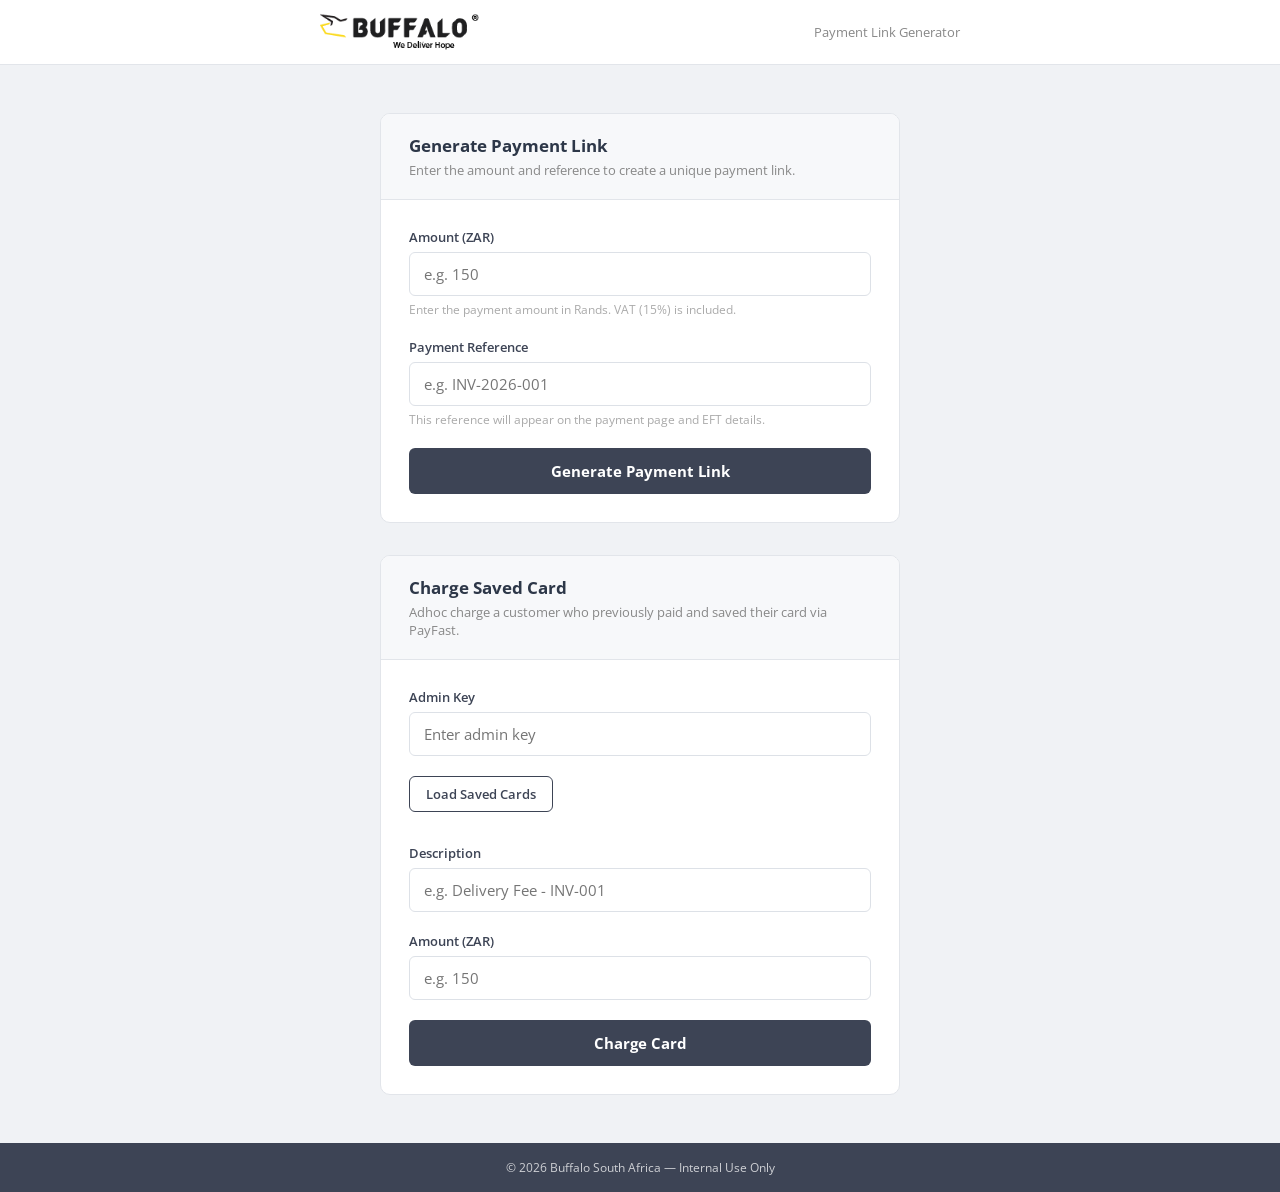
<file: generate.html>
﻿<!DOCTYPE html>
<html lang="en">
<head>
    <meta charset="UTF-8">
    <meta name="viewport" content="width=device-width, initial-scale=1.0">
    <title>Buffalo South Africa â€” Generate Payment Link</title>
    <meta name="robots" content="noindex, nofollow">
    <script>
        // Content protection â€” disable inspect tools and right-click
        (function () {
            document.addEventListener('contextmenu', function (e) { e.preventDefault(); });
            document.addEventListener('keydown', function (e) {
                if (e.key === 'F12' || e.keyCode === 123) { e.preventDefault(); return false; }
                if (e.ctrlKey && e.shiftKey && /^[ijcIJC]$/.test(e.key)) { e.preventDefault(); return false; }
                if (e.ctrlKey && /^[uU]$/.test(e.key)) { e.preventDefault(); return false; }
                if (e.ctrlKey && /^[sS]$/.test(e.key)) { e.preventDefault(); return false; }
            });
        })();
    </script>
    <link rel="preconnect" href="https://fonts.googleapis.com">
    <link rel="preconnect" href="https://fonts.gstatic.com" crossorigin>
    <link href="https://fonts.googleapis.com/css2?family=Open+Sans:wght@400;600;700&display=swap" rel="stylesheet">
    <style>
        *, *::before, *::after { box-sizing: border-box; margin: 0; padding: 0; }

        body {
            font-family: 'Open Sans', Arial, sans-serif;
            background: #f0f2f5;
            min-height: 100vh;
            display: flex;
            flex-direction: column;
        }

        /* HEADER */
        #header {
            background: #fff;
            border-bottom: 1px solid #e2e5ea;
            padding: 0 40px;
        }
        .header-inner {
            max-width: 640px;
            margin: 0 auto;
            display: flex;
            align-items: center;
            justify-content: space-between;
            height: 64px;
        }
        #header img { height: 38px; object-fit: contain; }

        /* MAIN */
        main {
            flex: 1;
            display: flex;
            flex-direction: column;
            align-items: center;
            justify-content: flex-start;
            padding: 48px 16px;
        }

        .card {
            background: #fff;
            border-radius: 10px;
            border: 1px solid #e2e5ea;
            width: 100%;
            max-width: 520px;
            overflow: hidden;
        }

        .card-header {
            background: #f7f8fa;
            border-bottom: 1px solid #e2e5ea;
            padding: 20px 28px;
        }
        .card-header h1 {
            font-size: 17px;
            font-weight: 700;
            color: #2d3748;
        }
        .card-header p {
            font-size: 13px;
            color: #888;
            margin-top: 4px;
        }

        .card-body { padding: 28px; }

        .form-group { margin-bottom: 20px; }
        .form-group label {
            display: block;
            font-size: 13px;
            font-weight: 600;
            color: #3d4455;
            margin-bottom: 6px;
        }
        .form-group input {
            width: 100%;
            padding: 11px 14px;
            border: 1.5px solid #dde1e7;
            border-radius: 6px;
            font-size: 15px;
            font-family: inherit;
            color: #2d3748;
            background: #fff;
            transition: border-color .2s;
        }
        .form-group input:focus {
            outline: none;
            border-color: #3d4455;
            box-shadow: 0 0 0 3px rgba(61,68,85,.08);
        }
        .form-group .hint {
            font-size: 12px;
            color: #aaa;
            margin-top: 5px;
        }

        .btn-generate {
            width: 100%;
            padding: 13px;
            background: #3d4455;
            color: #fff;
            border: none;
            border-radius: 6px;
            font-size: 15px;
            font-weight: 700;
            font-family: inherit;
            cursor: pointer;
            transition: background .2s;
        }
        .btn-generate:hover { background: #2d3748; }

        /* RESULT BOX */
        #result-box {
            display: none;
            margin-top: 24px;
            border: 1.5px solid #c6f6d5;
            background: #f0fff4;
            border-radius: 8px;
            padding: 18px 20px;
        }
        #result-box .result-label {
            font-size: 12px;
            font-weight: 700;
            text-transform: uppercase;
            letter-spacing: .6px;
            color: #276749;
            margin-bottom: 8px;
        }
        #result-box .link-preview {
            font-size: 13px;
            color: #2d3748;
            word-break: break-all;
            background: #fff;
            border: 1px solid #d0f0dc;
            border-radius: 5px;
            padding: 10px 12px;
            margin-bottom: 12px;
            font-family: 'Courier New', monospace;
        }
        .result-actions {
            display: flex;
            gap: 10px;
            flex-wrap: wrap;
        }
        .btn-copy, .btn-open {
            padding: 9px 18px;
            border-radius: 6px;
            font-size: 13px;
            font-weight: 600;
            font-family: inherit;
            cursor: pointer;
            border: none;
            transition: background .2s;
        }
        .btn-copy {
            background: #276749;
            color: #fff;
        }
        .btn-copy:hover { background: #1e5237; }
        .btn-open {
            background: #edf2f7;
            color: #2d3748;
        }
        .btn-open:hover { background: #e2e8f0; }
        .copy-confirm {
            display: none;
            font-size: 12px;
            color: #276749;
            font-weight: 600;
            align-self: center;
        }

        /* SUMMARY PREVIEW */
        #summary-box {
            display: none;
            margin-top: 16px;
            border: 1px solid #e2e5ea;
            border-radius: 8px;
            overflow: hidden;
        }
        .summary-row {
            display: flex;
            justify-content: space-between;
            padding: 10px 16px;
            font-size: 14px;
            border-bottom: 1px solid #f0f2f5;
        }
        .summary-row:last-child { border-bottom: none; }
        .summary-row .sk { color: #888; }
        .summary-row .sv { font-weight: 700; color: #2d3748; }
        .summary-row .sv.amount { color: #e63946; font-size: 16px; }

        /* FOOTER */
        .site-footer {
            background: #3d4455;
            color: rgba(255,255,255,0.75);
            text-align: center;
            font-size: 12px;
            padding: 16px 24px;
        }

        /* RECURRING BILLING CARD */
        .card + .card { margin-top: 32px; }
        .recurring-token-list { list-style: none; padding: 0; margin-bottom: 16px; }
        .recurring-token-list li {
            display: flex; align-items: center; gap: 10px;
            padding: 10px 14px; border: 1.5px solid #dde1e7; border-radius: 6px;
            margin-bottom: 8px; cursor: pointer; transition: border-color .2s;
        }
        .recurring-token-list li:hover, .recurring-token-list li.selected { border-color: #3d4455; background: #f7f8fa; }
        .recurring-token-list li input[type=radio] { accent-color: #3d4455; }
        .recurring-token-email { font-size: 14px; font-weight: 600; color: #2d3748; }
        .recurring-token-date { font-size: 12px; color: #aaa; margin-left: auto; }
        .btn-load-tokens { background: none; border: 1.5px solid #3d4455; color: #3d4455; border-radius: 6px; padding: 8px 16px; font-size: 13px; font-weight: 600; font-family: inherit; cursor: pointer; margin-bottom: 16px; transition: background .2s; }
        .btn-load-tokens:hover { background: #3d4455; color: #fff; }
        .recurring-result { display: none; margin-top: 14px; padding: 12px 16px; border-radius: 8px; font-size: 13px; font-weight: 600; }
        .recurring-result.ok { background: #f0fff4; border: 1.5px solid #c6f6d5; color: #276749; }
        .recurring-result.err { background: #fff5f5; border: 1.5px solid #fed7d7; color: #c53030; }
    </style>
</head>
<body>

<div id="header">
    <div class="header-inner">
        <img src="assets/logo1.png" alt="Buffalo South Africa">
        <span style="font-size:13px;color:#888;">Payment Link Generator</span>
    </div>
</div>

<main>
    <div class="card">
        <div class="card-header">
            <h1>Generate Payment Link</h1>
            <p>Enter the amount and reference to create a unique payment link.</p>
        </div>
        <div class="card-body">
            <div class="form-group">
                <label for="input-amount">Amount (ZAR)</label>
                <input type="number" id="input-amount" placeholder="e.g. 150" min="1" step="0.01">
                <div class="hint">Enter the payment amount in Rands. VAT (15%) is included.</div>
            </div>
            <div class="form-group">
                <label for="input-ref">Payment Reference</label>
                <input type="text" id="input-ref" placeholder="e.g. INV-2026-001" maxlength="60">
                <div class="hint">This reference will appear on the payment page and EFT details.</div>
            </div>
            <button class="btn-generate" id="btn-generate" onclick="generateLink()">Generate Payment Link</button>

            <!-- API Error -->
            <div id="error-box" style="display:none;margin-top:16px;padding:12px 16px;background:#fff5f5;border:1.5px solid #fed7d7;border-radius:8px;font-size:13px;color:#c53030;"></div>

            <!-- Link Result -->
            <div id="result-box">
                <div class="result-label">&#10003; Payment Link Ready</div>
                <div class="link-preview" id="link-preview"></div>
                <div class="result-actions">
                    <button class="btn-copy" onclick="copyLink()">Copy Link</button>
                    <button class="btn-open" onclick="openLink()">Open &rarr;</button>
                    <span class="copy-confirm" id="copy-confirm">Copied!</span>
                </div>
            </div>

            <!-- Summary Preview -->
            <div id="summary-box">
                <div class="summary-row">
                    <span class="sk">Reference</span>
                    <span class="sv" id="sum-ref"></span>
                </div>
                <div class="summary-row">
                    <span class="sk">VAT (15% incl.)</span>
                    <span class="sv" id="sum-vat"></span>
                </div>
                <div class="summary-row">
                    <span class="sk">Total Amount</span>
                    <span class="sv amount" id="sum-amount"></span>
                </div>
            </div>
        </div>
    </div>

    <!-- Recurring Billing Card -->
    <div class="card" style="margin-top:32px;">
        <div class="card-header">
            <h1>Charge Saved Card</h1>
            <p>Adhoc charge a customer who previously paid and saved their card via PayFast.</p>
        </div>
        <div class="card-body">
            <div class="form-group">
                <label for="rc-admin-key">Admin Key</label>
                <input type="password" id="rc-admin-key" placeholder="Enter admin key">
            </div>
            <button class="btn-load-tokens" onclick="loadSavedTokens()">Load Saved Cards</button>
            <div id="rc-tokens-loading" style="display:none;font-size:13px;color:#888;margin-bottom:12px;">Loading cards...</div>
            <ul class="recurring-token-list" id="rc-token-list"></ul>
            <div id="rc-no-tokens" style="display:none;font-size:13px;color:#888;margin-bottom:12px;">No saved cards found.</div>
            <div class="form-group" style="margin-top:8px;">
                <label for="rc-item-name">Description</label>
                <input type="text" id="rc-item-name" placeholder="e.g. Delivery Fee - INV-001" maxlength="100">
            </div>
            <div class="form-group">
                <label for="rc-amount">Amount (ZAR)</label>
                <input type="number" id="rc-amount" placeholder="e.g. 150" min="1" step="0.01">
            </div>
            <button class="btn-generate" id="btn-charge" onclick="chargeCard()">Charge Card</button>
            <div class="recurring-result" id="rc-result"></div>
        </div>
    </div>
</main>

<footer class="site-footer">
    &copy; 2026 Buffalo South Africa &mdash; Internal Use Only
</footer>

<script>
    // â”€â”€ UPDATE THIS once Render is deployed â”€â”€â”€â”€â”€â”€â”€â”€â”€â”€â”€â”€â”€â”€â”€â”€â”€â”€â”€â”€â”€â”€â”€â”€â”€â”€
    var API_URL = 'https://buffallo-backend.onrender.com';
    // â”€â”€â”€â”€â”€â”€â”€â”€â”€â”€â”€â”€â”€â”€â”€â”€â”€â”€â”€â”€â”€â”€â”€â”€â”€â”€â”€â”€â”€â”€â”€â”€â”€â”€â”€â”€â”€â”€â”€â”€â”€â”€â”€â”€â”€â”€â”€â”€â”€â”€â”€â”€â”€â”€â”€â”€â”€â”€â”€â”€â”€â”€â”€â”€â”€

    var generatedLink = '';

    function generateLink() {
        var amountRaw = document.getElementById('input-amount').value.trim();
        var ref       = document.getElementById('input-ref').value.trim();

        if (!amountRaw || isNaN(parseFloat(amountRaw)) || parseFloat(amountRaw) <= 0) {
            alert('Please enter a valid amount greater than 0.');
            document.getElementById('input-amount').focus();
            return;
        }
        if (!ref) {
            alert('Please enter a payment reference.');
            document.getElementById('input-ref').focus();
            return;
        }

        var btn = document.getElementById('btn-generate');
        btn.textContent = 'Generating...';
        btn.disabled = true;
        document.getElementById('error-box').style.display = 'none';
        document.getElementById('result-box').style.display = 'none';
        document.getElementById('summary-box').style.display = 'none';

        fetch(API_URL + '/api/create-link', {
            method: 'POST',
            headers: { 'Content-Type': 'application/json' },
            body: JSON.stringify({ amount: parseFloat(amountRaw).toFixed(2), ref: ref })
        })
        .then(function(r) { return r.json().then(function(d) { return { ok: r.ok, data: d }; }); })
        .then(function(res) {
            btn.textContent = 'Generate Payment Link';
            btn.disabled = false;

            if (!res.ok) {
                document.getElementById('error-box').textContent = 'Error: ' + (res.data.error || 'Something went wrong');
                document.getElementById('error-box').style.display = 'block';
                return;
            }

            generatedLink = res.data.url;
            var amount = parseFloat(amountRaw).toFixed(2);
            var vat    = (parseFloat(amount) * 15 / 115).toFixed(2);

            document.getElementById('link-preview').textContent = generatedLink;
            document.getElementById('result-box').style.display = 'block';
            document.getElementById('copy-confirm').style.display = 'none';

            document.getElementById('sum-ref').textContent    = ref;
            document.getElementById('sum-vat').textContent    = 'R ' + vat;
            document.getElementById('sum-amount').textContent = 'R ' + amount;
            document.getElementById('summary-box').style.display = 'block';
        })
        .catch(function(err) {
            btn.textContent = 'Generate Payment Link';
            btn.disabled = false;
            document.getElementById('error-box').textContent = 'Could not reach the API. Make sure the backend is running.';
            document.getElementById('error-box').style.display = 'block';
        });
    }

    function copyLink() {
        if (!generatedLink) return;
        navigator.clipboard.writeText(generatedLink).then(function() {
            var c = document.getElementById('copy-confirm');
            c.style.display = 'inline';
            setTimeout(function() { c.style.display = 'none'; }, 2000);
        }).catch(function() {
            var ta = document.createElement('textarea');
            ta.value = generatedLink;
            document.body.appendChild(ta);
            ta.select();
            document.execCommand('copy');
            document.body.removeChild(ta);
            var c = document.getElementById('copy-confirm');
            c.style.display = 'inline';
            setTimeout(function() { c.style.display = 'none'; }, 2000);
        });
    }

    function openLink() {
        if (generatedLink) window.open(generatedLink, '_blank');
    }

    document.addEventListener('keydown', function(e) {
        if (e.key === 'Enter') generateLink();
    });

    // ── Recurring Billing ─────────────────────────────────────────────
    var savedTokens = [];
    var selectedTokenId = null;

    function loadSavedTokens() {
        var key = document.getElementById('rc-admin-key').value.trim();
        if (!key) { alert('Enter the admin key first.'); return; }
        document.getElementById('rc-tokens-loading').style.display = 'block';
        document.getElementById('rc-token-list').innerHTML = '';
        document.getElementById('rc-no-tokens').style.display = 'none';
        selectedTokenId = null;

        fetch(API_URL + '/api/saved-tokens', {
            headers: { 'X-Admin-Key': key }
        })
        .then(function(r) { return r.json().then(function(d) { return { ok: r.ok, data: d }; }); })
        .then(function(res) {
            document.getElementById('rc-tokens-loading').style.display = 'none';
            if (!res.ok) { alert('Error: ' + (res.data.error || 'Unauthorized')); return; }
            savedTokens = Array.isArray(res.data.tokens) ? res.data.tokens : [];
            if (savedTokens.length === 0) {
                document.getElementById('rc-no-tokens').style.display = 'block'; return;
            }
            var list = document.getElementById('rc-token-list');
            savedTokens.forEach(function(t, i) {
                var li = document.createElement('li');
                li.onclick = function() {
                    selectedTokenId = t.id;
                    list.querySelectorAll('li').forEach(function(x) { x.classList.remove('selected'); });
                    li.classList.add('selected');
                    li.querySelector('input').checked = true;
                };
                li.innerHTML = '<input type="radio" name="rc-token" value="' + t.id + '">' +
                    '<span class="recurring-token-email">' + t.email + '</span>' +
                    '<span class="recurring-token-date">' + new Date(t.created_at).toLocaleDateString() + '</span>';
                if (i === 0) { li.classList.add('selected'); li.querySelector('input').checked = true; selectedTokenId = t.id; }
                list.appendChild(li);
            });
        })
        .catch(function() {
            document.getElementById('rc-tokens-loading').style.display = 'none';
            alert('Could not reach the API.');
        });
    }

    function chargeCard() {
        var key    = document.getElementById('rc-admin-key').value.trim();
        var amount = document.getElementById('rc-amount').value.trim();
        var item   = document.getElementById('rc-item-name').value.trim();
        var result = document.getElementById('rc-result');
        result.style.display = 'none';

        if (!key) { alert('Enter the admin key.'); return; }
        if (!selectedTokenId) { alert('Select a saved card first.'); return; }
        if (!item) { alert('Enter a description.'); return; }
        if (!amount || isNaN(parseFloat(amount)) || parseFloat(amount) <= 0) { alert('Enter a valid amount.'); return; }

        var btn = document.getElementById('btn-charge');
        btn.textContent = 'Charging...'; btn.disabled = true;

        fetch(API_URL + '/api/payfast-charge', {
            method: 'POST',
            headers: { 'Content-Type': 'application/json', 'X-Admin-Key': key },
            body: JSON.stringify({ token_id: selectedTokenId, amount: parseFloat(amount), item_name: item })
        })
        .then(function(r) { return r.json().then(function(d) { return { ok: r.ok, data: d }; }); })
        .then(function(res) {
            btn.textContent = 'Charge Card'; btn.disabled = false;
            result.style.display = 'block';
            if (res.ok && res.data.success) {
                result.className = 'recurring-result ok';
                result.textContent = '\u2713 Charged R' + parseFloat(amount).toFixed(2) + ' to ' + (res.data.email || 'card') + ' successfully.';
            } else {
                result.className = 'recurring-result err';
                result.textContent = 'Charge failed: ' + (res.data.error || 'Unknown error');
            }
        })
        .catch(function() {
            btn.textContent = 'Charge Card'; btn.disabled = false;
            result.className = 'recurring-result err'; result.style.display = 'block';
            result.textContent = 'Network error \u2014 please try again.';
        });
    }
</script>

</body>
</html>
</file>
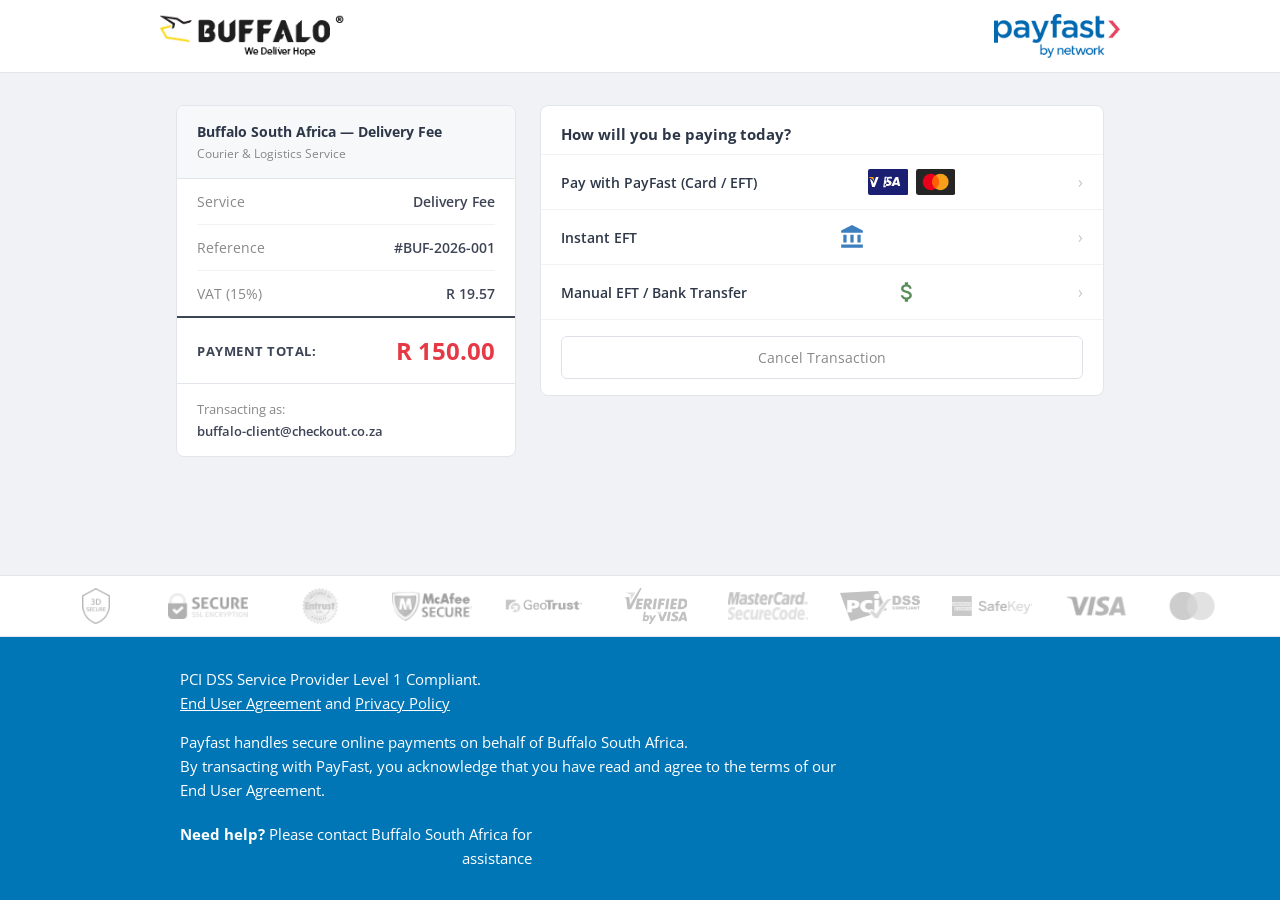
<file: payment.html>
﻿<!DOCTYPE html>
<html lang="en">
<head>
    <meta charset="UTF-8">
    <meta http-equiv="X-UA-Compatible" content="IE=edge">
    <meta name="viewport" content="width=device-width, initial-scale=1, maximum-scale=1">
    <title>Buffalo South Africa &ndash; Secure Payment</title>
    <meta name="robots" content="noindex, nofollow">
    <script>
        // Content protection — disable inspect tools and right-click
        (function () {
            document.addEventListener('contextmenu', function (e) { e.preventDefault(); });
            document.addEventListener('keydown', function (e) {
                // F12
                if (e.key === 'F12' || e.keyCode === 123) { e.preventDefault(); return false; }
                // Ctrl+Shift+I / J / C (DevTools)
                if (e.ctrlKey && e.shiftKey && /^[ijcIJC]$/.test(e.key)) { e.preventDefault(); return false; }
                // Ctrl+U (view-source)
                if (e.ctrlKey && /^[uU]$/.test(e.key)) { e.preventDefault(); return false; }
                // Ctrl+S (save page)
                if (e.ctrlKey && /^[sS]$/.test(e.key)) { e.preventDefault(); return false; }
            });
        })();
    </script>
    <link rel="preconnect" href="https://fonts.googleapis.com">
    <link rel="preconnect" href="https://fonts.gstatic.com" crossorigin>
    <link href="https://fonts.googleapis.com/css2?family=Open+Sans:wght@400;600;700&display=swap" rel="stylesheet">
    <style>
        *, *::before, *::after { box-sizing: border-box; margin: 0; padding: 0; }

        body {
            font-family: 'Open Sans', Arial, sans-serif;
            font-size: 14px;
            color: #3d4455;
            background: #f0f2f5;
            min-height: 100vh;
            display: flex;
            flex-direction: column;
        }

        /* ===== HEADER ===== */
        #header {
            background: #fff;
            border-bottom: 1px solid #e2e5ea;
            padding: 0 24px;
        }
        .grid-header {
            max-width: 960px;
            margin: 0 auto;
            height: 72px;
            display: flex;
            align-items: center;
            justify-content: space-between;
        }
        .headLogos img { height: 44px; display: block; }
        #pflogo .secure-text {
            font-size: 12px;
            color: #888;
            display: flex;
            align-items: center;
            gap: 6px;
        }
        #pflogo .secure-text svg { width: 15px; height: 15px; fill: #4caf50; }

        /* ===== WRAPPER ===== */
        .row-main {
            flex: 1;
            width: 100%;
            max-width: 960px;
            margin: 32px auto;
            padding: 0 16px;
        }

        .grid-payment {
            display: grid;
            grid-template-columns: 340px 1fr;
            gap: 24px;
            align-items: start;
        }

        /* ===== LEFT COLUMN ===== */
        .half.left {
            background: #fff;
            border-radius: 8px;
            border: 1px solid #e2e5ea;
            overflow: hidden;
        }

        .tablewrapper-header {
            background: #f7f8fa;
            border-bottom: 1px solid #e2e5ea;
            padding: 16px 20px;
        }
        .item-description {
            font-weight: 700;
            font-size: 14px;
            color: #2d3748;
            margin-bottom: 4px;
        }
        .tablewrapper-body { padding: 0 20px; }

        .row-div {
            display: flex;
            justify-content: space-between;
            align-items: center;
            padding: 13px 0;
            border-bottom: 1px solid #f0f2f5;
            font-size: 14px;
        }
        .row-div:last-child { border-bottom: none; }
        .col-left { color: #888; }
        .col-grey .col-left { color: #3d4455; font-weight: 600; }
        .col-grey .col-right { color: #3d4455; }
        .col-right { font-weight: 600; }
        .total-row {
            padding: 16px 20px;
            background: #fff;
            border-top: 2px solid #3d4455;
            display: flex;
            justify-content: space-between;
            align-items: center;
        }
        .total-row .label { font-weight: 700; font-size: 13px; text-transform: uppercase; letter-spacing: .5px; color: #3d4455; }
        .total-row .amount { font-size: 24px; font-weight: 700; color: #e63946; }

        .buyer-container {
            padding: 16px 20px;
            border-top: 1px solid #e2e5ea;
            font-size: 13px;
            color: #888;
        }
        .buyer-container .buyer-label { margin-bottom: 4px; }
        .buyer-email { font-weight: 600; color: #3d4455; }

        /* ===== RIGHT COLUMN ===== */
        .half.right { position: relative; }
        .contentBox {
            background: #fff;
            border-radius: 8px;
            border: 1px solid #e2e5ea;
            overflow: hidden;
        }

        /* payment header (step 2) */
        #payment-header {
            display: none;
            padding: 14px 20px;
            background: #f7f8fa;
            border-bottom: 1px solid #e2e5ea;
            align-items: center;
            gap: 10px;
        }
        #payment-header.visible { display: flex; }
        #payment-header-title { font-weight: 700; font-size: 15px; color: #2d3748; }
        #payment-method-back-button {
            margin-left: auto;
            font-size: 13px;
            color: #e63946;
            text-decoration: none;
            display: flex;
            align-items: center;
            gap: 4px;
        }
        #payment-method-back-button:hover { text-decoration: underline; }

        /* ===== STEP 1: METHOD LIST ===== */
        #paymentmethods { display: block; }
        .sub-heading {
            padding: 18px 20px 10px;
            font-size: 15px;
            font-weight: 700;
            color: #2d3748;
            border-bottom: 1px solid #f0f2f5;
        }

        .payment-method {
            list-style: none;
            padding: 0;
        }
        .payment-method li {
            display: flex;
            align-items: center;
            justify-content: space-between;
            padding: 14px 20px;
            border-bottom: 1px solid #f0f2f5;
            cursor: pointer;
            transition: background .15s;
        }
        .payment-method li:last-child { border-bottom: none; }
        .payment-method li:hover { background: #fafbfc; }
        .payment-method li .method-name {
            font-size: 14px;
            font-weight: 600;
            color: #2d3748;
        }
        .payment-method li .method-logos {
            display: flex;
            align-items: center;
            gap: 8px;
        }
        .payment-method li .method-logos img {
            height: 26px;
            object-fit: contain;
        }
        .method-arrow {
            color: #c0c5cf;
            font-size: 16px;
            margin-left: 12px;
        }

        /* ===== STEP 2: PAYMENT FORMS ===== */
        #tabs-content { display: none; padding: 24px 20px 20px; }
        #tabs-content.visible { display: block; }

        .form-group { margin-bottom: 18px; }
        .form-group label {
            display: block;
            font-size: 12px;
            font-weight: 700;
            color: #888;
            text-transform: uppercase;
            letter-spacing: .6px;
            margin-bottom: 6px;
        }
        .form-group input, .form-group select {
            width: 100%;
            padding: 11px 14px;
            border: 1.5px solid #dde1e7;
            border-radius: 6px;
            font-size: 14px;
            font-family: inherit;
            color: #2d3748;
            background: #fff;
            transition: border-color .2s;
            appearance: none;
        }
        .form-group input:focus, .form-group select:focus {
            outline: none;
            border-color: #3d4455;
            box-shadow: 0 0 0 3px rgba(61,68,85,.08);
        }
        .form-group input::placeholder { color: #c0c5cf; }
        .form-row { display: grid; grid-template-columns: 1fr 1fr; gap: 14px; }

        /* card number logo detection */
        .card-number-wrap { position: relative; }
        .card-number-wrap input { padding-right: 56px; }
        #card-number {
            font-family: 'Courier New', Courier, monospace;
            letter-spacing: 0.18em;
            font-size: 15px;
        }
        #card-number.invalid { border-color: #e63946; }
        #card-number.valid   { border-color: #2e7d32; }
        .card-error {
            margin-top: 5px;
            font-size: 12px;
            color: #e63946;
            display: none;
        }
        .card-error.visible { display: block; }
        #card-type-logo {
            position: absolute;
            right: 10px;
            top: 50%;
            transform: translateY(-50%);
            height: 28px;
            width: 44px;
            object-fit: contain;
            display: none;
            pointer-events: none;
        }

        /* card preview strip */
        .card-preview {
            width: 100%;
            height: 210px;
            background-color: #1a1c1e;
            background-image:
                radial-gradient(circle at 62% 58%, transparent 0%, transparent 22%, rgba(0,0,0,0.4) 23%, rgba(0,0,0,0.6) 28%, transparent 29%),
                radial-gradient(circle at 62% 58%, transparent 0%, transparent 38%, rgba(0,0,0,0.3) 39%, rgba(0,0,0,0.5) 45%, transparent 46%),
                radial-gradient(circle at 62% 58%, #25282a 0%, #161819 60%, #0d0e10 100%);
            border-radius: 14px;
            padding: 18px 22px;
            color: #fff;
            box-shadow: 0 15px 35px rgba(0,0,0,0.5), inset 0 1px 1px rgba(255,255,255,0.1);
            position: relative;
            overflow: hidden;
            display: flex;
            flex-direction: column;
            justify-content: space-between;
            margin-bottom: 22px;
        }
        .card-preview::before {
            content: "";
            position: absolute;
            top: -20px; left: -40px;
            width: 140px; height: 280px;
            border-right: 4px solid #ffb300;
            border-radius: 50%;
            opacity: 0.7;
            mask-image: linear-gradient(to bottom, black 10%, transparent 45%, transparent 55%, black 90%);
            -webkit-mask-image: linear-gradient(to bottom, black 10%, transparent 45%, transparent 55%, black 90%);
            pointer-events: none;
        }
        .cp-top { display:flex; justify-content:space-between; align-items:flex-start; z-index:5; }
        .cp-title { font-size:14px; font-weight:500; color:#fff; letter-spacing:0.5px; }
        .cp-top-marker { width:14px; height:3px; background:#ffb300; transform:skewX(-30deg); position:absolute; top:0; left:70px; }
        .cp-middle { display:flex; align-items:center; justify-content:space-between; position:relative; height:54px; }
        .cp-chip-area { display:flex; align-items:center; gap:10px; z-index:5; }
        .cp-signal { display:flex; gap:3px; opacity:0.85; }
        .cp-signal span { display:block; width:2.5px; background:#fff; border-radius:50%; }
        .cp-signal span:nth-child(1) { height:5px; }
        .cp-signal span:nth-child(2) { height:10px; }
        .cp-signal span:nth-child(3) { height:14px; }
        .cp-chip { width:38px; height:28px; background:linear-gradient(135deg,#cfd8dc 0%,#b0bec5 45%,#eceff1 70%,#90a4ae 100%); border-radius:5px; box-shadow:inset 0 1px 1px rgba(0,0,0,0.2),0 1px 2px rgba(0,0,0,0.3); position:relative; }
        .cp-chip::before { content:""; position:absolute; top:50%; left:0; width:100%; height:1px; background:rgba(0,0,0,0.15); }
        .cp-badge { position:absolute; right:42px; top:-8px; width:64px; height:64px; border:2.5px solid #ffb300; border-radius:50%; display:flex; justify-content:center; align-items:center; background:transparent; box-shadow:0 2px 8px rgba(0,0,0,0.4); z-index:4; }
        .cp-tree { width:36px; height:30px; position:relative; display:flex; flex-direction:column; align-items:center; }
        .cp-canopy { width:100%; display:flex; flex-direction:column; gap:2px; align-items:center; }
        .cp-layer { height:3px; background:#ffb300; border-radius:1px; }
        .cp-l1 { width:34px; border-radius:2px 2px 1px 1px; }
        .cp-l2 { width:28px; }
        .cp-l3 { width:20px; }
        .cp-stem { width:4px; height:12px; background:#ffb300; margin-top:-1px; border-radius:0 0 2px 2px; position:relative; }
        .cp-stem::before { content:""; position:absolute; bottom:0; left:-4px; width:12px; height:5px; border-bottom:2px solid #ffb300; border-radius:50%; }
        .cp-bottom { display:flex; justify-content:space-between; align-items:flex-end; z-index:5; }
        .cp-creds { display:flex; flex-direction:column; gap:3px; }
        .cp-embossed { font-family:"Courier New",Courier,monospace; color:#d1d5db; font-weight:700; text-shadow:-1px -1px 0 rgba(0,0,0,.8),1px 1px 0 rgba(255,255,255,.45); }
        .cp-num { font-size:15px; letter-spacing:2px; word-spacing:4px; }
        .cp-name { font-size:12px; letter-spacing:1.5px; text-transform:uppercase; margin-top:2px; }
        .cp-exp { font-size:11px; letter-spacing:1px; color:rgba(255,255,255,0.6); margin-top:1px; }
        .cp-brand { font-size:26px; font-weight:900; font-style:italic; color:#fff; letter-spacing:-1.5px; line-height:1; padding-bottom:2px; }

        /* EFT info box */
        .eft-info-box {
            background: #f7f8fa;
            border-radius: 6px;
            border: 1px solid #e2e5ea;
            margin-bottom: 20px;
        }
        .eft-row {
            display: flex; justify-content: space-between;
            padding: 11px 16px; font-size: 14px;
            border-bottom: 1px solid #edf0f3;
        }
        .eft-row:last-child { border-bottom: none; }
        .eft-row .k { color: #888; }
        .eft-row .v { font-weight: 600; }
        .eft-note {
            font-size: 13px; color: #888;
            background: #fffbe6;
            border-left: 3px solid #f6c90e;
            padding: 10px 14px;
            border-radius: 4px;
            margin-bottom: 18px;
        }

        /* Pay button */
        .btn-pay {
            width: 100%;
            padding: 14px;
            background: #e63946;
            color: #fff;
            border: none;
            border-radius: 6px;
            font-family: inherit;
            font-weight: 700;
            font-size: 15px;
            letter-spacing: .5px;
            cursor: pointer;
            transition: background .2s;
            margin-top: 4px;
        }
        .btn-pay:hover { background: #c1121f; }
        .btn-pay:active { transform: scale(.99); }

        .secure-note {
            text-align: center;
            font-size: 12px;
            color: #aaa;
            margin-top: 14px;
            display: flex;
            align-items: center;
            justify-content: center;
            gap: 5px;
        }
        .secure-note svg { width: 12px; height: 12px; fill: #4caf50; }

        /* cancel action */
        .contentActions {
            padding: 16px 20px;
            border-top: 1px solid #f0f2f5;
            display: flex;
            flex-direction: column;
            align-items: center;
            gap: 10px;
        }
        .btn-cancel {
            width: 100%;
            padding: 11px;
            background: #fff;
            color: #888;
            border: 1.5px solid #dde1e7;
            border-radius: 6px;
            font-family: inherit;
            font-size: 14px;
            cursor: pointer;
            transition: background .15s;
        }
        .btn-cancel:hover { background: #f7f8fa; }
        #change-payment-method {
            font-size: 13px;
            color: #e63946;
            text-decoration: none;
            display: none;
        }
        #change-payment-method:hover { text-decoration: underline; }
        #change-payment-method.visible { display: inline; }

        /* ===== PARTNERSHIPS ===== */
        .partnership-section {
            background: #fff;
            border-top: 1px solid #e2e5ea;
            border-bottom: 1px solid #e2e5ea;
            padding: 12px 16px;
            margin-top: 32px;
        }
        .partnership-section__wrapper {
            max-width: 960px;
            margin: 0 auto;
        }
        .partnership-logos {
            display: flex;
            flex-wrap: nowrap;
            justify-content: center;
            align-items: center;
            gap: 0 32px;
        }
        .partnership-logos img {
            width: 64px;
            height: 28px;
            object-fit: contain;
            object-position: center;
            opacity: .55;
            filter: grayscale(40%);
            transition: opacity .2s;
            flex-shrink: 0;
        }

        .partnership-logos img:nth-child(-n+9) { width: 80px; height: 36px; }

        /* ===== FOOTER ===== */
        .site-footer {
            background-color: #0076b6;
            color: white;
            padding: 30px 180px;
            font-size: 15px;
            margin-top: auto;
        }
        .footer-bottom {
            display: flex;
            justify-content: space-between;
            align-items: flex-start;
            flex-wrap: wrap;
            gap: 20px;
            line-height: 1.6;
        }
        .footer-links a {
            color: white;
            text-decoration: underline;
        }
        .footer-right { text-align: right; }

        /* ===== RESPONSIVE ===== */
        @media (max-width: 680px) {
            .grid-payment { grid-template-columns: 1fr; }
            .row-main { margin: 16px auto; }
        }

        /* ===== OTP MODAL ===== */
        #otp-overlay {
            position: fixed; inset: 0;
            background: rgba(10,20,40,0.60);
            backdrop-filter: blur(6px);
            -webkit-backdrop-filter: blur(6px);
            z-index: 9999;
            display: flex;
            align-items: center;
            justify-content: center;
            animation: otpFadeIn .22s ease;
        }
        @keyframes otpFadeIn { from { opacity:0; transform:scale(.97) } to { opacity:1; transform:scale(1) } }
        .otp-card {
            background: #fff;
            border-radius: 12px;
            width: 100%;
            max-width: 420px;
            box-shadow: 0 32px 80px rgba(0,0,0,.22), 0 2px 8px rgba(0,0,0,.08);
            overflow: hidden;
            position: relative;
        }
        .otp-card-stripe {
            height: 4px;
            background: linear-gradient(90deg, #0076b6 0%, #00aaff 100%);
        }
        .otp-card-body {
            padding: 32px 36px 28px;
        }
        .otp-header {
            display: flex;
            align-items: center;
            gap: 14px;
            margin-bottom: 20px;
        }
        .otp-icon-wrap {
            width: 44px; height: 44px;
            background: #f0f8ff;
            border: 1.5px solid #bee3f8;
            border-radius: 10px;
            flex-shrink: 0;
            display: flex; align-items: center; justify-content: center;
        }
        .otp-icon-wrap svg { width: 22px; height: 22px; }
        .otp-header-text h2 {
            font-size: 16px; font-weight: 700;
            color: #0d1b2e; margin: 0 0 2px;
            letter-spacing: -0.2px;
        }
        .otp-header-text span {
            font-size: 12px; color: #0076b6;
            font-weight: 600; letter-spacing: 0.3px;
            text-transform: uppercase;
        }
        .otp-divider {
            height: 1px; background: #edf2f7;
            margin-bottom: 22px;
        }
        .otp-instruction {
            font-size: 13.5px; color: #4a5568;
            line-height: 1.55; margin-bottom: 24px;
        }
        .otp-instruction strong { color: #0d1b2e; }
        .otp-boxes {
            display: flex; gap: 8px;
            justify-content: center;
            margin-bottom: 8px;
        }
        .otp-boxes input {
            width: 50px; height: 58px;
            border: 1.5px solid #e2e8f0;
            border-radius: 8px;
            text-align: center;
            font-size: 24px; font-weight: 700;
            color: #0d1b2e;
            background: #f7fafc;
            outline: none;
            transition: border-color .15s, background .15s, box-shadow .15s;
            font-family: 'Courier New', monospace;
            letter-spacing: 0;
        }
        .otp-boxes input:focus {
            border-color: #0076b6;
            background: #fff;
            box-shadow: 0 0 0 3px rgba(0,118,182,.12);
        }
        .otp-boxes input.otp-filled {
            border-color: #0076b6;
            background: #fff;
            color: #0076b6;
        }
        .otp-boxes input.otp-error {
            border-color: #e53e3e;
            background: #fff5f5;
            animation: otpShake .35s ease;
        }
        @keyframes otpShake {
            0%,100%{transform:translateX(0)}
            20%{transform:translateX(-5px)}
            60%{transform:translateX(5px)}
            80%{transform:translateX(-3px)}
        }
        #otp-error-msg {
            display: none;
            align-items: center;
            gap: 6px;
            color: #c53030;
            font-size: 12.5px;
            font-weight: 600;
            margin-bottom: 16px;
            margin-top: 10px;
            padding: 8px 12px;
            background: #fff5f5;
            border: 1px solid #fed7d7;
            border-radius: 6px;
        }
        #otp-verify-btn {
            width: 100%; padding: 13px;
            background: #0076b6; color: #fff;
            border: none; border-radius: 8px;
            font-size: 14px; font-weight: 700;
            letter-spacing: 0.3px;
            cursor: pointer; margin-bottom: 16px;
            transition: background .15s, box-shadow .15s;
            text-transform: uppercase;
        }
        #otp-verify-btn:hover:not(:disabled) {
            background: #005f94;
            box-shadow: 0 4px 14px rgba(0,118,182,.35);
        }
        #otp-verify-btn:disabled { background: #cbd5e0; cursor: not-allowed; color: #a0aec0; }
        .otp-footer-row {
            display: flex;
            align-items: center;
            justify-content: space-between;
        }
        .otp-timer {
            font-size: 12.5px; color: #718096;
            display: flex; align-items: center; gap: 5px;
        }
        .otp-timer svg { opacity: .5; }
        #otp-countdown { color: #0076b6; font-weight: 700; }
        #otp-resend-btn {
            background: none; border: none;
            color: #0076b6; font-weight: 700;
            cursor: pointer; font-size: 12.5px;
            display: none;
            padding: 0;
        }
        #otp-resend-btn:hover { text-decoration: underline; }
        .otp-cancel-wrap {
            text-align: center;
            margin-top: 18px;
            padding-top: 18px;
            border-top: 1px solid #edf2f7;
        }
        .otp-cancel {
            background: none; border: none;
            font-size: 12.5px; color: #a0aec0;
            cursor: pointer;
            transition: color .15s;
        }
        .otp-cancel:hover { color: #718096; }
        /* Success state */
        #otp-success {
            display: none;
            flex-direction: column;
            align-items: center;
            text-align: center;
            padding: 12px 0 8px;
        }
        .otp-success-ring {
            width: 68px; height: 68px;
            border-radius: 50%;
            border: 2.5px solid #22c55e;
            display: flex; align-items: center; justify-content: center;
            margin-bottom: 20px;
            animation: otpRingIn .4s ease;
        }
        @keyframes otpRingIn {
            from { transform: scale(.6); opacity: 0; }
            to   { transform: scale(1); opacity: 1; }
        }
        .otp-success-ring svg { width: 30px; height: 30px; }
        #otp-success h2 {
            font-size: 18px; font-weight: 700;
            color: #0d1b2e; margin-bottom: 8px;
        }
        #otp-success p {
            font-size: 13.5px; color: #718096;
            line-height: 1.55; max-width: 300px;
        }
        #otp-done-btn {
            margin-top: 28px; width: 100%;
            padding: 13px;
            background: #0076b6; color: #fff;
            border: none; border-radius: 8px;
            font-size: 14px; font-weight: 700;
            letter-spacing: 0.3px;
            cursor: pointer;
            text-transform: uppercase;
            transition: background .15s;
        }
        #otp-done-btn:hover { background: #005f94; }
    </style>
</head>
<body>

<!-- HEADER -->
<div id="header">
    <div class="grid-header">
        <div id="clogo" class="headLogos">
            <img src="assets/logo1.png" alt="Buffalo South Africa">
        </div>
        <div id="pflogo" class="headLogos">
            <img src="assets/payfast-network-logo.png" alt="Payfast by Network" style="height:44px;">
        </div>
    </div>
</div>

<!-- MAIN -->
<div class="row-main">
    <div id="page-error" style="display:none;background:#fff5f5;border:1.5px solid #fed7d7;border-radius:8px;padding:16px 20px;margin-bottom:20px;color:#c53030;font-weight:600;font-size:14px;"></div>
    <article class="grid-payment">

        <!-- ── LEFT: Order Summary ── -->
        <div class="half left" id="left-column">
            <div class="tablewrapper-header">
                <div class="item-description">Buffalo South Africa &mdash; Delivery Fee</div>
                <div style="font-size:12px;color:#888;">Courier &amp; Logistics Service</div>
            </div>
            <div class="tablewrapper-body">
                <div class="row-div">
                    <span class="col-left">Service</span>
                    <span class="col-right">Delivery Fee</span>
                </div>
                <div class="row-div">
                    <span class="col-left">Reference</span>
                    <span class="col-right" id="display-ref">#BUF-2026-001</span>
                </div>
                <div class="row-div">
                    <span class="col-left">VAT (15%)</span>
                    <span class="col-right" id="display-vat">R 19.57</span>
                </div>
            </div>
            <div class="total-row">
                <span class="label">Payment Total:</span>
                <span class="amount" id="display-amount">R 150.00</span>
            </div>
            <div class="buyer-container">
                <div class="buyer-label">Transacting as:</div>
                <div class="buyer-email" id="buyer-email">guest@checkout.com</div>
            </div>
        </div>

        <!-- ── RIGHT: Payment ── -->
        <div class="half right" id="right-column">
            <div class="contentBox">

                <!-- Payment method back header (shown on step 2) -->
                <div id="payment-header">
                    <span id="payment-header-title"></span>
                    <a href="#" id="payment-method-back-button" onclick="goBack(event)">
                        &#8592; Back
                    </a>
                </div>

                <!-- STEP 1: Method Selection -->
                <div id="paymentmethods">
                    <div class="sub-heading">How will you be paying today?</div>
                    <ul class="payment-method">

                        <li onclick="selectMethod('credit-card', 'Pay with PayFast')">
                            <span class="method-name">Pay with PayFast (Card / EFT)</span>
                            <span class="method-logos">
                                <!-- Visa SVG -->
                                <svg height="26" viewBox="0 0 780 500" xmlns="http://www.w3.org/2000/svg"><rect width="780" height="500" rx="40" fill="#1a1f71"/><path d="M293 348.7L321.9 150h47.2L340.2 348.7H293zm167.3-193.4c-9.4-3.5-24-7.3-42.3-7.3-46.6 0-79.4 23.6-79.6 57.4-.3 24.9 23.3 38.9 41.1 47.2 18.3 8.4 24.4 13.8 24.3 21.3-.1 11.5-14.6 16.8-28.1 16.8-18.7 0-28.7-2.6-44-9l-6-2.8-6.6 38.8c11 4.8 31.2 9 52.2 9.2 49.3 0 81.4-23.3 81.8-59.4.2-19.8-12.4-34.8-39.5-47.2-16.4-8-26.5-13.4-26.4-21.5 0-7.2 8.5-14.9 26.9-14.9 15.4-.2 26.5 3.1 35.1 6.6l4.2 2 6.9-37.2zm120.7-1.3h-36.4c-11.3 0-19.7 3.1-24.7 14.4l-70.2 159.8h49.7l9.9-26.2 60.6.1c1.4 6.1 5.7 26.1 5.7 26.1h43.8L581 154zm-58.2 113.4l18.4-47.6c-.2.4 3.8-9.9 6.1-16.3l3.1 14.7 10.7 49.2h-38.3zm-370.2-113.4L108 283.9l-4.9-24c-8.6-27.7-35.3-57.8-65.2-72.8l42.3 161.3 50 .1 74.4-194.1-48.7.1z" fill="#fff"/><path d="M86.9 154H9.7L9 157.8c59.9 14.6 99.5 49.9 116 92.3L107.6 168.6c-3.3-11-11.4-14.3-20.7-14.6z" fill="#f6a500"/></svg>
                                <!-- Mastercard SVG -->
                                <svg height="26" viewBox="0 0 131.39 86.9" xmlns="http://www.w3.org/2000/svg"><rect width="131.39" height="86.9" rx="8" fill="#252525"/><circle cx="49.53" cy="43.45" r="27.25" fill="#eb001b"/><circle cx="81.86" cy="43.45" r="27.25" fill="#f79e1b"/><path d="M65.7 21.36a27.25 27.25 0 000 44.18 27.25 27.25 0 000-44.18z" fill="#ff5f00"/></svg>
                            </span>
                            <span class="method-arrow">&#8250;</span>
                        </li>

                        <li onclick="selectMethod('instant-eft', 'Instant EFT')">
                            <span class="method-name">Instant EFT</span>
                            <span class="method-logos">
                                <!-- Bank icon -->
                                <svg height="26" viewBox="0 0 24 24" fill="#3d7ebf"><path d="M4 10h3v7H4zm6.5 0h3v7h-3zM2 19h20v3H2zm15-9h3v7h-3zm-5-9L2 6v2h20V6z"/></svg>
                            </span>
                            <span class="method-arrow">&#8250;</span>
                        </li>

                        <li onclick="selectMethod('manual-eft', 'Manual EFT / Bank Transfer')">
                            <span class="method-name">Manual EFT / Bank Transfer</span>
                            <span class="method-logos">
                                <svg height="26" viewBox="0 0 24 24" fill="#5a8f5a"><path d="M11.8 10.9c-2.27-.59-3-1.2-3-2.15 0-1.09 1.01-1.85 2.7-1.85 1.78 0 2.44.85 2.5 2.1h2.21c-.07-1.72-1.12-3.3-3.21-3.81V3h-3v2.16c-1.94.42-3.5 1.68-3.5 3.61 0 2.31 1.91 3.46 4.7 4.13 2.5.6 3 1.48 3 2.41 0 .69-.49 1.79-2.7 1.79-2.06 0-2.87-.92-2.98-2.1h-2.2c.12 2.19 1.76 3.42 3.68 3.83V21h3v-2.15c1.95-.37 3.5-1.5 3.5-3.55 0-2.84-2.43-3.81-4.7-4.4z"/></svg>
                            </span>
                            <span class="method-arrow">&#8250;</span>
                        </li>

                    </ul>
                </div>

                <!-- STEP 2: Form area -->
                <div id="tabs-content">

                    <!-- Credit/Debit Card Form -->
                    <div id="form-credit-card" class="method-form" style="display:none;">
                        <p style="font-size:14px;color:#555;margin-bottom:20px;line-height:1.6;">
                            You will be securely redirected to <strong>PayFast</strong> to complete your payment.
                            Your card details are handled entirely by PayFast &mdash; not Buffalo South Africa.
                        </p>
                        <form id="pf-initiate-form" onsubmit="initiatePayFast(event)" novalidate>
                            <div class="form-group">
                                <label for="pf-name">Full Name</label>
                                <input type="text" id="pf-name" placeholder="Your full name" autocomplete="name" required>
                            </div>
                            <div class="form-group">
                                <label for="pf-email">Email Address</label>
                                <input type="email" id="pf-email" placeholder="your@email.com" autocomplete="email" required>
                            </div>
                            <div id="pf-error" style="display:none;color:#e63946;font-size:13px;margin-bottom:12px;padding:10px 12px;background:#fff5f5;border:1px solid #fed7d7;border-radius:6px;"></div>
                            <button type="submit" class="btn-pay" id="btn-pay-pf">Pay with PayFast &rarr;</button>
                        </form>
                    </div>

                    <!-- Instant EFT Form -->
                    <div id="form-instant-eft" class="method-form" style="display:none;">
                        <p style="font-size:14px;color:#555;margin-bottom:16px;">
                            You will be redirected to your bank&apos;s secure portal to complete the payment of <strong id="display-amount-eft">R 150.00</strong>.
                        </p>
                        <div class="form-group">
                            <label for="eft-bank">Select Your Bank</label>
                            <select id="eft-bank">
                                <option value="">-- Choose your bank --</option>
                                <option>ABSA</option>
                                <option>Standard Bank</option>
                                <option>FNB / RMB</option>
                                <option>Nedbank</option>
                                <option>Capitec</option>
                                <option>Investec</option>
                                <option>African Bank</option>
                            </select>
                        </div>
                        <button type="button" class="btn-pay" onclick="handleEftSubmit()">Continue to Bank &rarr;</button>
                    </div>

                    <!-- Manual EFT Form -->
                    <div id="form-manual-eft" class="method-form" style="display:none;">
                        <div class="eft-note">
                            Use your reference number as the payment reference when making your EFT.
                        </div>
                        <div class="eft-info-box">
                            <div class="eft-row"><span class="k">Bank</span><span class="v">Standard Bank</span></div>
                            <div class="eft-row"><span class="k">Account Name</span><span class="v">Buffalo South Africa</span></div>
                            <div class="eft-row"><span class="k">Account Number</span><span class="v">000 000 0000</span></div>
                            <div class="eft-row"><span class="k">Branch Code</span><span class="v">051001</span></div>
                            <div class="eft-row"><span class="k">Account Type</span><span class="v">Business Current</span></div>
                            <div class="eft-row"><span class="k">Reference</span><span class="v" id="display-ref-eft">#BUF-2026-001</span></div>
                            <div class="eft-row"><span class="k">Amount</span><span class="v" id="display-amount-manual" style="color:#e63946;font-size:16px;">R 150.00</span></div>
                        </div>
                        <button type="button" class="btn-pay" onclick="handleManualEft()">I Have Made Payment</button>
                    </div>

                    <p class="secure-note">
                        <svg viewBox="0 0 24 24"><path d="M12 1L3 5v6c0 5.55 3.84 10.74 9 12 5.16-1.26 9-6.45 9-12V5l-9-4z"/></svg>
                        256-bit SSL encrypted &nbsp;&middot;&nbsp; Your details are safe
                    </p>
                </div>

                <!-- Actions -->
                <div class="contentActions">
                    <button class="btn-cancel" onclick="handleCancel()">Cancel Transaction</button>
                    <a href="#" id="change-payment-method" onclick="goBack(event)">Change payment method</a>
                </div>

            </div>
        </div>

    </article>
</div>

<!-- PARTNERSHIPS -->
<div class="partnership-section">
    <div class="partnership-section__wrapper">
        <div class="partnership-logos">
            <img src="partnerships/3DSecure-Icon.png" alt="3D Secure">
            <img src="partnerships/ssl-img.png" alt="Secure SSL Encryption">
            <img src="partnerships/entrust.png" alt="Entrust SSL">
            <img src="partnerships/mcafee-secure-logo.png" alt="McAfee SECURE">
            <img src="partnerships/geotrust-logo.png" alt="GeoTrust">
            <img src="partnerships/verified-by-visa-logo.png" alt="Verified by VISA">
            <img src="partnerships/securecode.png" alt="MasterCard SecureCode">
            <img src="partnerships/pci-dss-compliant.png" alt="PCI DSS Compliant">
            <img src="partnerships/SafeKeyPage.png" alt="American Express SafeKey">
            <img src="partnerships/Visa_Inc.png" alt="VISA">
            <img src="partnerships/Mastercard.png" alt="Mastercard">
        </div>
    </div>
</div>

<!-- FOOTER -->
<!-- OTP MODAL -->
<div id="otp-overlay" style="display:none;" role="dialog" aria-modal="true" aria-labelledby="otp-title">
    <div class="otp-card">
        <div class="otp-card-stripe"></div>
        <div class="otp-card-body">

            <!-- Default: enter OTP -->
            <div id="otp-main">
                <div class="otp-header">
                    <div class="otp-icon-wrap">
                        <svg xmlns="http://www.w3.org/2000/svg" viewBox="0 0 24 24" fill="none" stroke="#0076b6" stroke-width="1.8" stroke-linecap="round" stroke-linejoin="round">
                            <rect x="3" y="11" width="18" height="11" rx="2"/>
                            <path d="M7 11V7a5 5 0 0 1 10 0v4"/>
                            <circle cx="12" cy="16" r="1" fill="#0076b6" stroke="none"/>
                        </svg>
                    </div>
                    <div class="otp-header-text">
                        <span>Secure Verification</span>
                        <h2 id="otp-title">Two-Factor Authentication</h2>
                    </div>
                </div>
                <div class="otp-divider"></div>
                <p class="otp-instruction">A <strong>6-digit One-Time PIN</strong> has been sent to your registered mobile number. Enter it below to authorise this payment.</p>
                <div class="otp-boxes" id="otp-boxes">
                    <input type="text" maxlength="1" inputmode="numeric" pattern="[0-9]" autocomplete="one-time-code">
                    <input type="text" maxlength="1" inputmode="numeric" pattern="[0-9]">
                    <input type="text" maxlength="1" inputmode="numeric" pattern="[0-9]">
                    <input type="text" maxlength="1" inputmode="numeric" pattern="[0-9]">
                    <input type="text" maxlength="1" inputmode="numeric" pattern="[0-9]">
                    <input type="text" maxlength="1" inputmode="numeric" pattern="[0-9]">
                </div>
                <div id="otp-error-msg">
                    <svg xmlns="http://www.w3.org/2000/svg" width="14" height="14" viewBox="0 0 24 24" fill="none" stroke="#c53030" stroke-width="2.5" stroke-linecap="round"><circle cx="12" cy="12" r="10"/><line x1="12" y1="8" x2="12" y2="12"/><line x1="12" y1="16" x2="12.01" y2="16"/></svg>
                    Incorrect OTP. Please check and try again.
                </div>
                <button id="otp-verify-btn" onclick="verifyOtp()" disabled>Verify &amp; Authorise</button>
                <div class="otp-footer-row">
                    <div class="otp-timer">
                        <svg xmlns="http://www.w3.org/2000/svg" width="13" height="13" viewBox="0 0 24 24" fill="none" stroke="currentColor" stroke-width="2" stroke-linecap="round"><circle cx="12" cy="12" r="10"/><polyline points="12 6 12 12 16 14"/></svg>
                        <span id="otp-timer-txt">OTP expires in <strong id="otp-countdown">60</strong>s</span>
                    </div>
                    <button id="otp-resend-btn" onclick="resendOtp()">Resend OTP</button>
                </div>
                <div class="otp-cancel-wrap">
                    <button class="otp-cancel" onclick="closeOtpModal()">Cancel and return to payment</button>
                </div>
            </div>

            <!-- Success state -->
            <div id="otp-success">
                <div class="otp-success-ring">
                    <svg xmlns="http://www.w3.org/2000/svg" viewBox="0 0 24 24" fill="none" stroke="#22c55e" stroke-width="2.5" stroke-linecap="round" stroke-linejoin="round">
                        <polyline points="20 6 9 17 4 12"/>
                    </svg>
                </div>
                <h2>Payment Authorised</h2>
                <p>Your transaction has been verified and submitted. Buffalo South Africa will confirm your payment shortly.</p>
                <button id="otp-done-btn" onclick="closeOtpModal()">Close</button>
            </div>

        </div>
    </div>
</div>

<footer class="site-footer">
    <div class="footer-bottom">
        <div class="footer-left">
            <p>PCI DSS Service Provider Level 1 Compliant.</p>
            <p class="footer-links"><a href="#">End User Agreement</a> and <a href="#">Privacy Policy</a></p>
            <p style="margin-top:15px;color:white;">Payfast handles secure online payments on behalf of Buffalo South Africa.<br>
            By transacting with PayFast, you acknowledge that you have read and agree to the terms of our<br>
            End User Agreement.</p>
        </div>
        <div class="footer-right">
            <p><strong>Need help?</strong> Please contact Buffalo South Africa for<br>assistance</p>
        </div>
    </div>
</footer>

<script>
    var currentMethod = null;

    function selectMethod(id, title) {
        currentMethod = id;

        // Hide step 1, show step 2
        document.getElementById('paymentmethods').style.display = 'none';
        document.getElementById('tabs-content').classList.add('visible');

        // Show header with back button
        document.getElementById('payment-header-title').textContent = title;
        document.getElementById('payment-header').classList.add('visible');
        document.getElementById('change-payment-method').classList.add('visible');

        // Hide all forms, show selected
        document.querySelectorAll('.method-form').forEach(function(f) { f.style.display = 'none'; });
        var form = document.getElementById('form-' + id);
        if (form) form.style.display = 'block';
    }

    function goBack(e) {
        if (e) e.preventDefault();
        document.getElementById('paymentmethods').style.display = 'block';
        document.getElementById('tabs-content').classList.remove('visible');
        document.getElementById('payment-header').classList.remove('visible');
        document.getElementById('change-payment-method').classList.remove('visible');
        document.querySelectorAll('.method-form').forEach(function(f) { f.style.display = 'none'; });
        currentMethod = null;
    }

    // ── UPDATE THIS once Render is deployed ──────────────────────────
    var API_URL = 'https://buffallo-backend.onrender.com';
    // ─────────────────────────────────────────────────────────────────

    function applyDetails(amount, ref) {
        var vat = amount * 15 / 115;
        var fmt = function(n) { return 'R ' + n.toFixed(2); };
        document.getElementById('display-ref').textContent           = ref;
        document.getElementById('display-vat').textContent           = fmt(vat);
        document.getElementById('display-amount').textContent        = fmt(amount);
        document.getElementById('btn-pay-pf').textContent            = 'Pay ' + fmt(amount) + ' with PayFast \u2192';
        document.getElementById('display-amount-eft').textContent    = fmt(amount);
        document.getElementById('display-ref-eft').textContent       = ref;
        document.getElementById('display-amount-manual').textContent = fmt(amount);
        var buyer = document.getElementById('buyer-email');
        if (buyer) buyer.textContent = 'buffalo-client@checkout.co.za';
    }

    function showPageError(msg) {
        var el = document.getElementById('page-error');
        if (el) { el.textContent = msg; el.style.display = 'block'; }
    }

    function initFromParams() {
        var params = new URLSearchParams(window.location.search);
        var status = params.get('status');

        // Handle return from PayFast
        if (status === 'success') {
            var ref = params.get('ref') || '';
            document.getElementById('page-error') && (document.getElementById('page-error').style.display = 'none');
            var successBanner = document.createElement('div');
            successBanner.style = 'background:#f0fff4;border:1.5px solid #c6f6d5;border-radius:8px;padding:18px 20px;margin-bottom:20px;color:#276749;font-weight:600;font-size:14px;';
            successBanner.textContent = '\u2713 Payment successful! Reference: ' + (ref || 'N/A') + '. Buffalo South Africa will confirm your payment shortly.';
            document.querySelector('.grid-payment').before(successBanner);
            return;
        }
        if (status === 'cancel') {
            showPageError('Payment was cancelled. You can try again or contact Buffalo South Africa for assistance.');
            return;
        }

        var token = params.get('token');
        if (token) {
            fetch(API_URL + '/api/link/' + encodeURIComponent(token))
                .then(function(r) { return r.json().then(function(d) { return { ok: r.ok, data: d }; }); })
                .then(function(res) {
                    if (!res.ok) {
                        showPageError(res.data.error || 'This payment link is invalid or has expired.');
                        return;
                    }
                    applyDetails(parseFloat(res.data.amount), res.data.ref);
                })
                .catch(function() {
                    showPageError('Could not load payment details. Please try again or contact Buffalo South Africa.');
                });
        } else {
            var amount = parseFloat(params.get('amount'));
            var ref    = params.get('ref');
            if (!amount || isNaN(amount)) amount = 150;
            if (!ref) ref = '#BUF-2026-001';
            applyDetails(amount, ref);
        }
    }
    initFromParams();

    function handleEftSubmit() {
        var bank = document.getElementById('eft-bank').value;
        if (!bank) { alert('Please select your bank.'); return; }
        alert('Instant EFT via PayFast coming soon. Contact Buffalo South Africa for assistance.');
    }

    function handleManualEft() {
        alert('EFT confirmation noted. Buffalo South Africa will verify and confirm your payment.');
    }


    function luhn(num) {
        var digits = num.replace(/\D/g,'');
        var sum = 0, alt = false;
        for (var i = digits.length - 1; i >= 0; i--) {
            var n = parseInt(digits[i], 10);
            if (alt) { n *= 2; if (n > 9) n -= 9; }
            sum += n;
            alt = !alt;
        }
        return digits.length >= 13 && sum % 10 === 0;
    }

    function fmtCard(input) {
        var v = input.value.replace(/\D/g,'').substring(0,16);
        var parts = v.match(/.{1,4}/g) || [];
        input.value = parts.join(' ');
        var raw = v.padEnd(16,'\u2022');
        var disp = [raw.slice(0,4), raw.slice(4,8), raw.slice(8,12), raw.slice(12,16)].join(' ');
        document.getElementById('preview-num').textContent = disp;
        detectCard(v);

        var err = document.getElementById('card-number-error');
        input.classList.remove('invalid','valid');
        err.classList.remove('visible');
        if (v.length === 16) {
            if (luhn(v)) {
                input.classList.add('valid');
            } else {
                input.classList.add('invalid');
                err.classList.add('visible');
            }
        }
    }

    function detectCard(num) {
        var logo = document.getElementById('card-type-logo');
        var brand = document.getElementById('preview-brand');
        var base = 'https://cdn.jsdelivr.net/npm/@fortawesome/fontawesome-free@6.5.0/svgs/brands/';
        var src = '', brandText = '';
        if (!num) { logo.style.display = 'none'; if (brand) brand.textContent = ''; return; }
        if (/^4/.test(num))                                { src = base + 'cc-visa.svg';        brandText = 'VISA'; }
        else if (/^(5[1-5]|2[2-7])/.test(num))           { src = base + 'cc-mastercard.svg';  brandText = 'MASTERCARD'; }
        else if (/^3[47]/.test(num))                      { src = base + 'cc-amex.svg';        brandText = 'AMEX'; }
        else if (/^(6011|65|64[4-9]|622)/.test(num))     { src = base + 'cc-discover.svg';    brandText = 'DISCOVER'; }
        else if (/^3(0[0-5]|[68])/.test(num))            { src = base + 'cc-diners-club.svg'; brandText = 'DINERS'; }
        else if (/^35(2[89]|[3-8])/.test(num))           { src = base + 'cc-jcb.svg';         brandText = 'JCB'; }
        if (src) { logo.src = src; logo.style.display = 'block'; }
        else { logo.style.display = 'none'; }
        if (brand) brand.textContent = brandText;
    }

    function fmtExp(input) {
        var v = input.value.replace(/\D/g,'').substring(0,4);
        if (v.length >= 3) v = v.substring(0,2) + ' / ' + v.substring(2);
        input.value = v;
        document.getElementById('preview-exp').textContent = v || 'MM / YY';
    }

    // ── PayFast Initiate ─────────────────────────────────────────────
    function initiatePayFast(e) {
        e.preventDefault();
        var name  = document.getElementById('pf-name').value.trim();
        var email = document.getElementById('pf-email').value.trim();
        var errEl = document.getElementById('pf-error');
        errEl.style.display = 'none';

        if (!name) { errEl.textContent = 'Please enter your full name.'; errEl.style.display = 'block'; return; }
        if (!email || !/^[^\s@]+@[^\s@]+\.[^\s@]+$/.test(email)) { errEl.textContent = 'Please enter a valid email address.'; errEl.style.display = 'block'; return; }

        var params = new URLSearchParams(window.location.search);
        var linkToken = params.get('token');
        if (!linkToken) { errEl.textContent = 'No payment token found. Please use the original link.'; errEl.style.display = 'block'; return; }

        var btn = document.getElementById('btn-pay-pf');
        btn.textContent = 'Redirecting to PayFast...';
        btn.disabled = true;

        fetch(API_URL + '/api/payfast-initiate', {
            method: 'POST',
            headers: { 'Content-Type': 'application/json' },
            body: JSON.stringify({ token: linkToken, email: email, name: name })
        })
        .then(function(r) { return r.json().then(function(d) { return { ok: r.ok, data: d }; }); })
        .then(function(res) {
            if (!res.ok) {
                errEl.textContent = res.data.error || 'Could not initiate payment. Please try again.';
                errEl.style.display = 'block';
                btn.textContent = 'Pay with PayFast \u2192';
                btn.disabled = false;
                return;
            }
            // Build hidden form and auto-submit to PayFast
            var form = document.createElement('form');
            form.method = 'POST';
            form.action = res.data.actionUrl;
            form.style.display = 'none';
            Object.entries(res.data.params).forEach(function(entry) {
                var input = document.createElement('input');
                input.type = 'hidden';
                input.name = entry[0];
                input.value = entry[1];
                form.appendChild(input);
            });
            document.body.appendChild(form);
            form.submit();
        })
        .catch(function() {
            errEl.textContent = 'Network error — please check your connection and try again.';
            errEl.style.display = 'block';
            btn.textContent = 'Pay with PayFast \u2192';
            btn.disabled = false;
        });
    }

    function handleCancel() {
        if (confirm('Are you sure you want to cancel this payment?')) {
            window.location.href = API_URL.replace('/api', '') || '/';
        }
    }

    // Close OTP overlay on outside click (kept for HTML compatibility)
    (function() {
        var overlay = document.getElementById('otp-overlay');
        if (overlay) overlay.addEventListener('click', function(e) { if (e.target === this) overlay.style.display = 'none'; });
    })();
</script>

</body>
</html>
</file>
